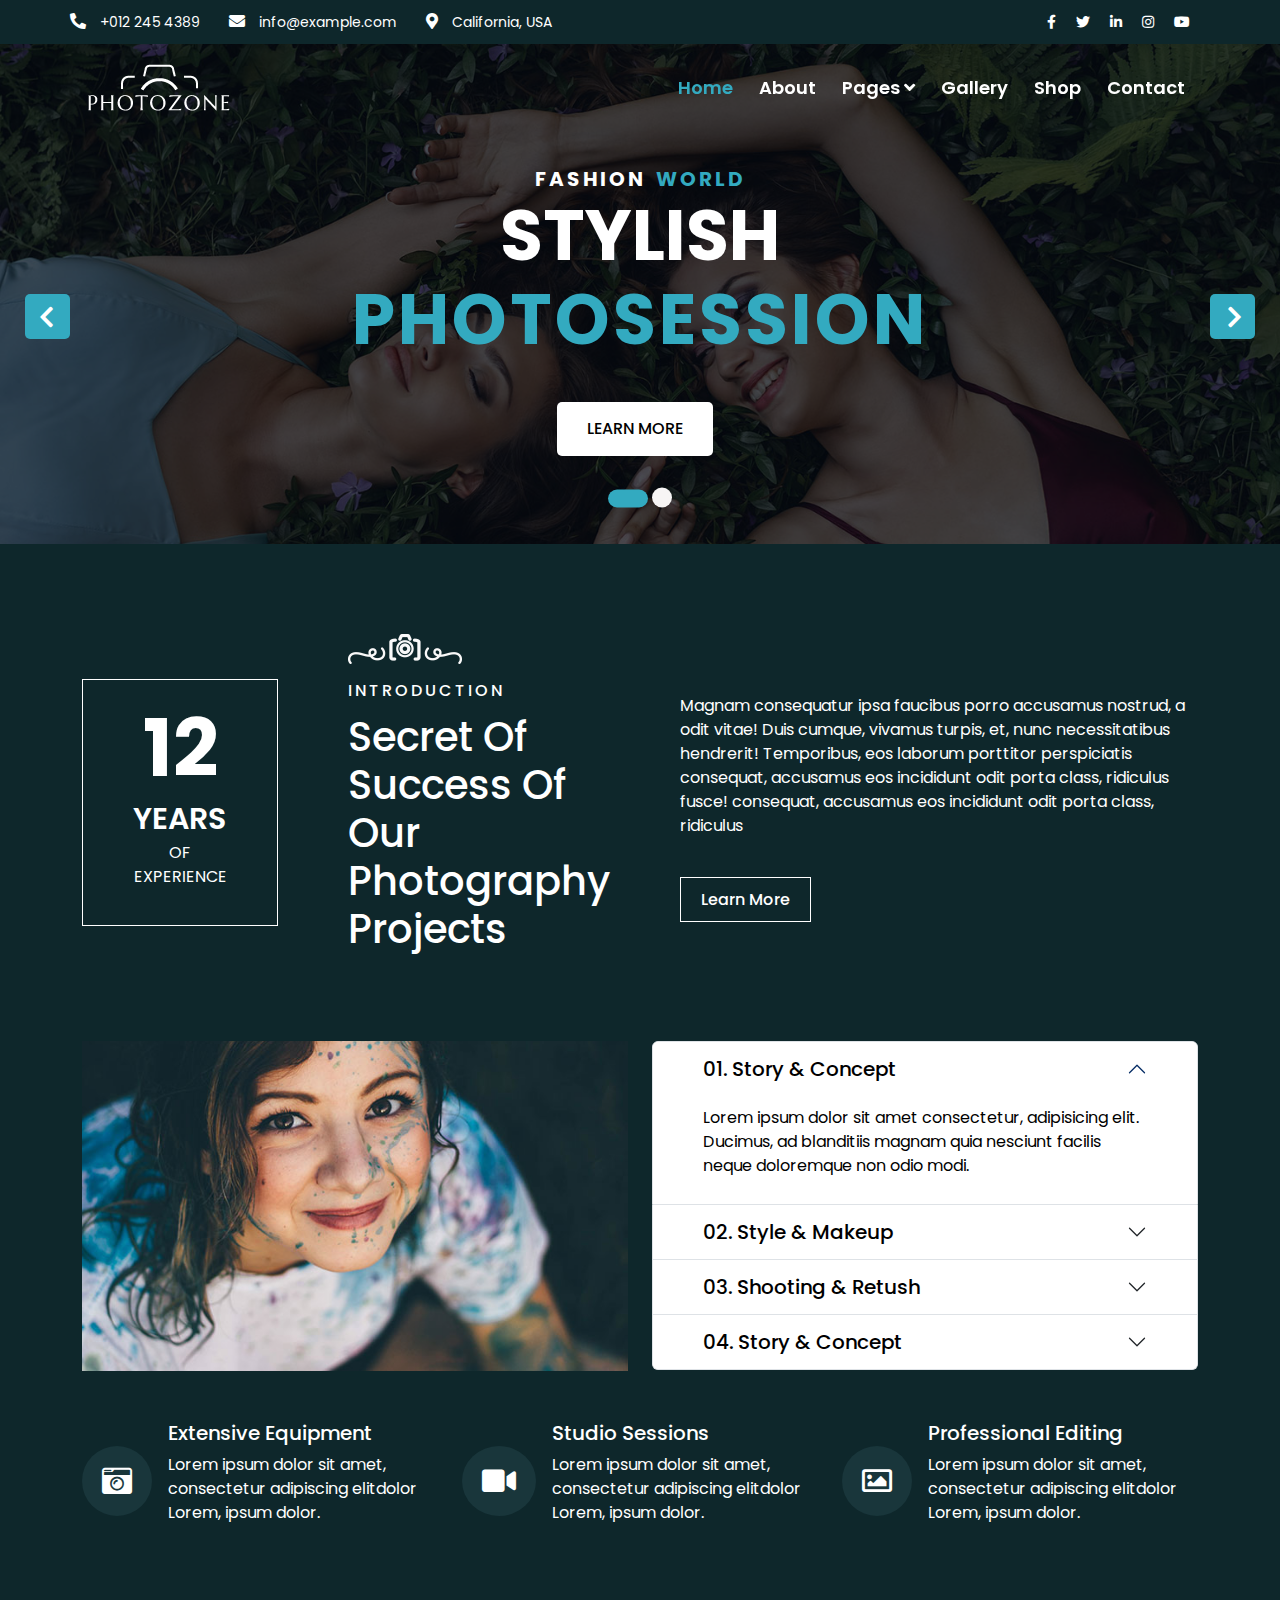
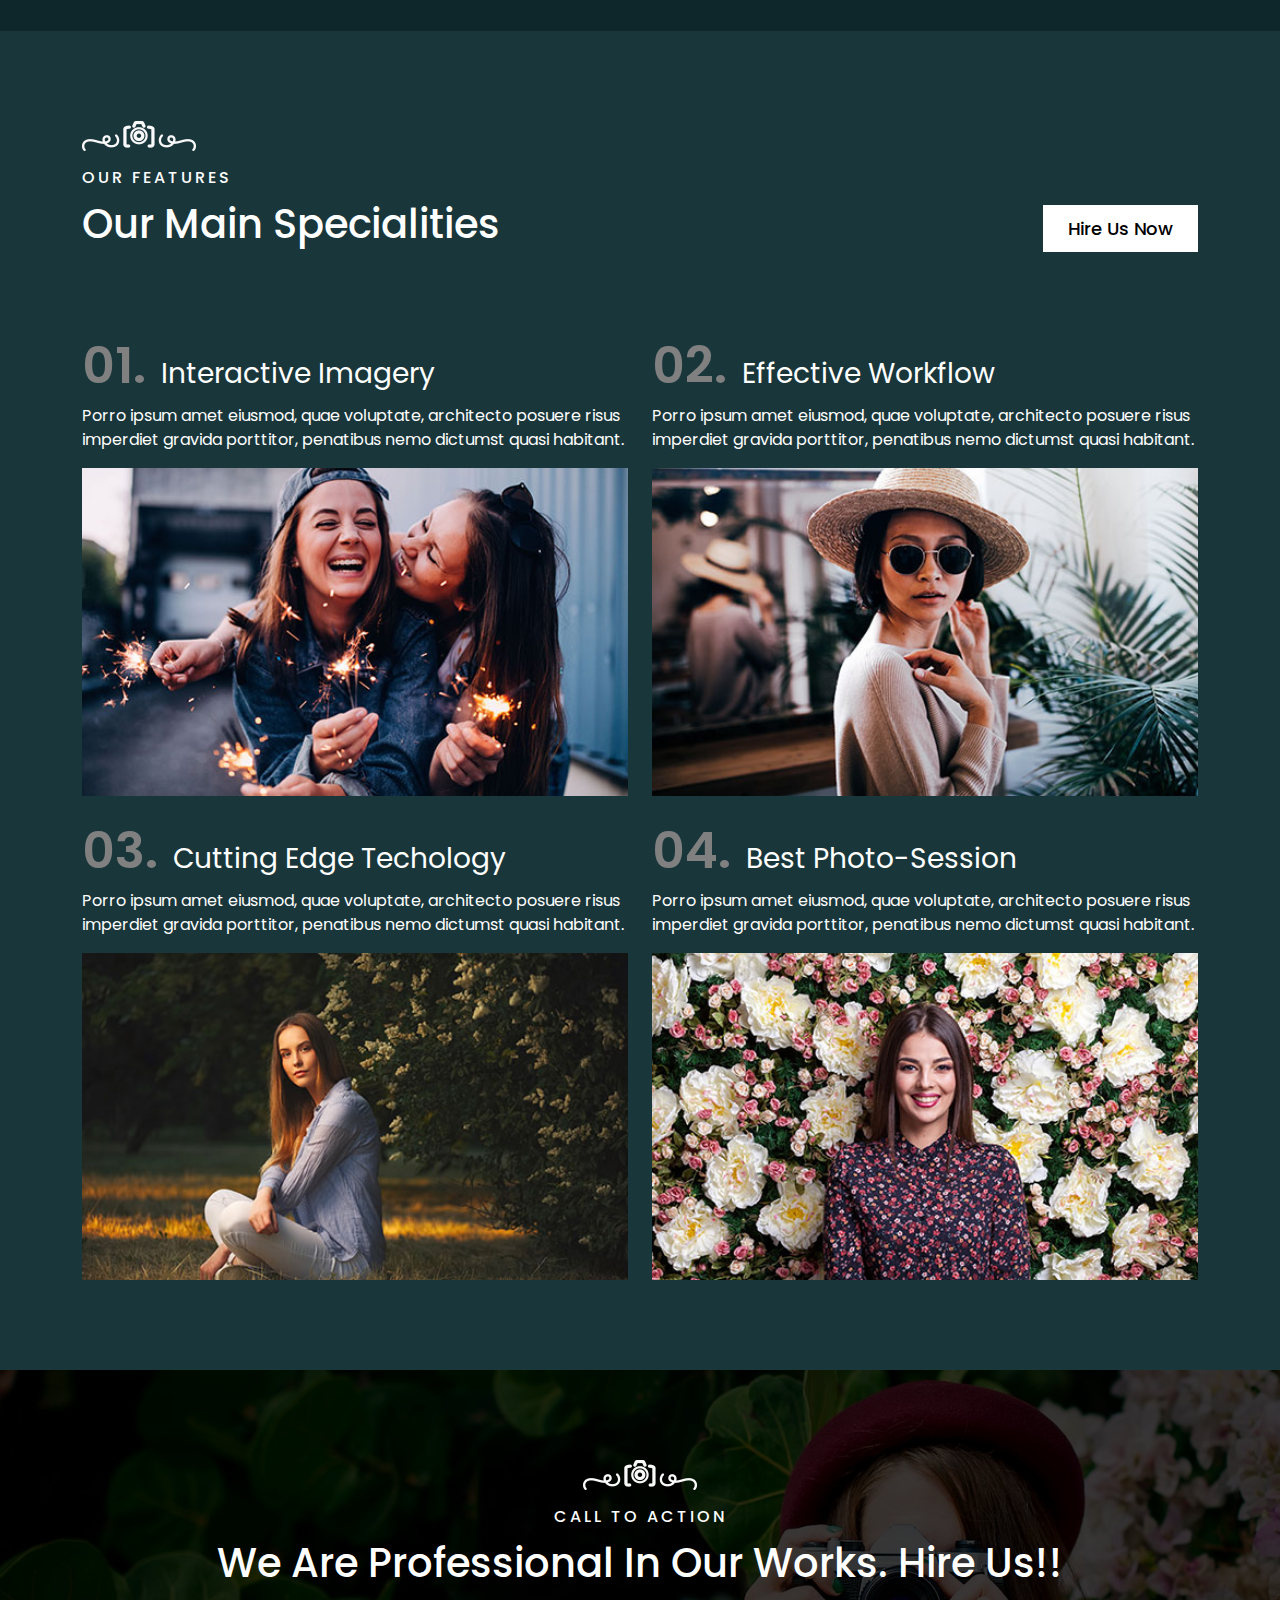
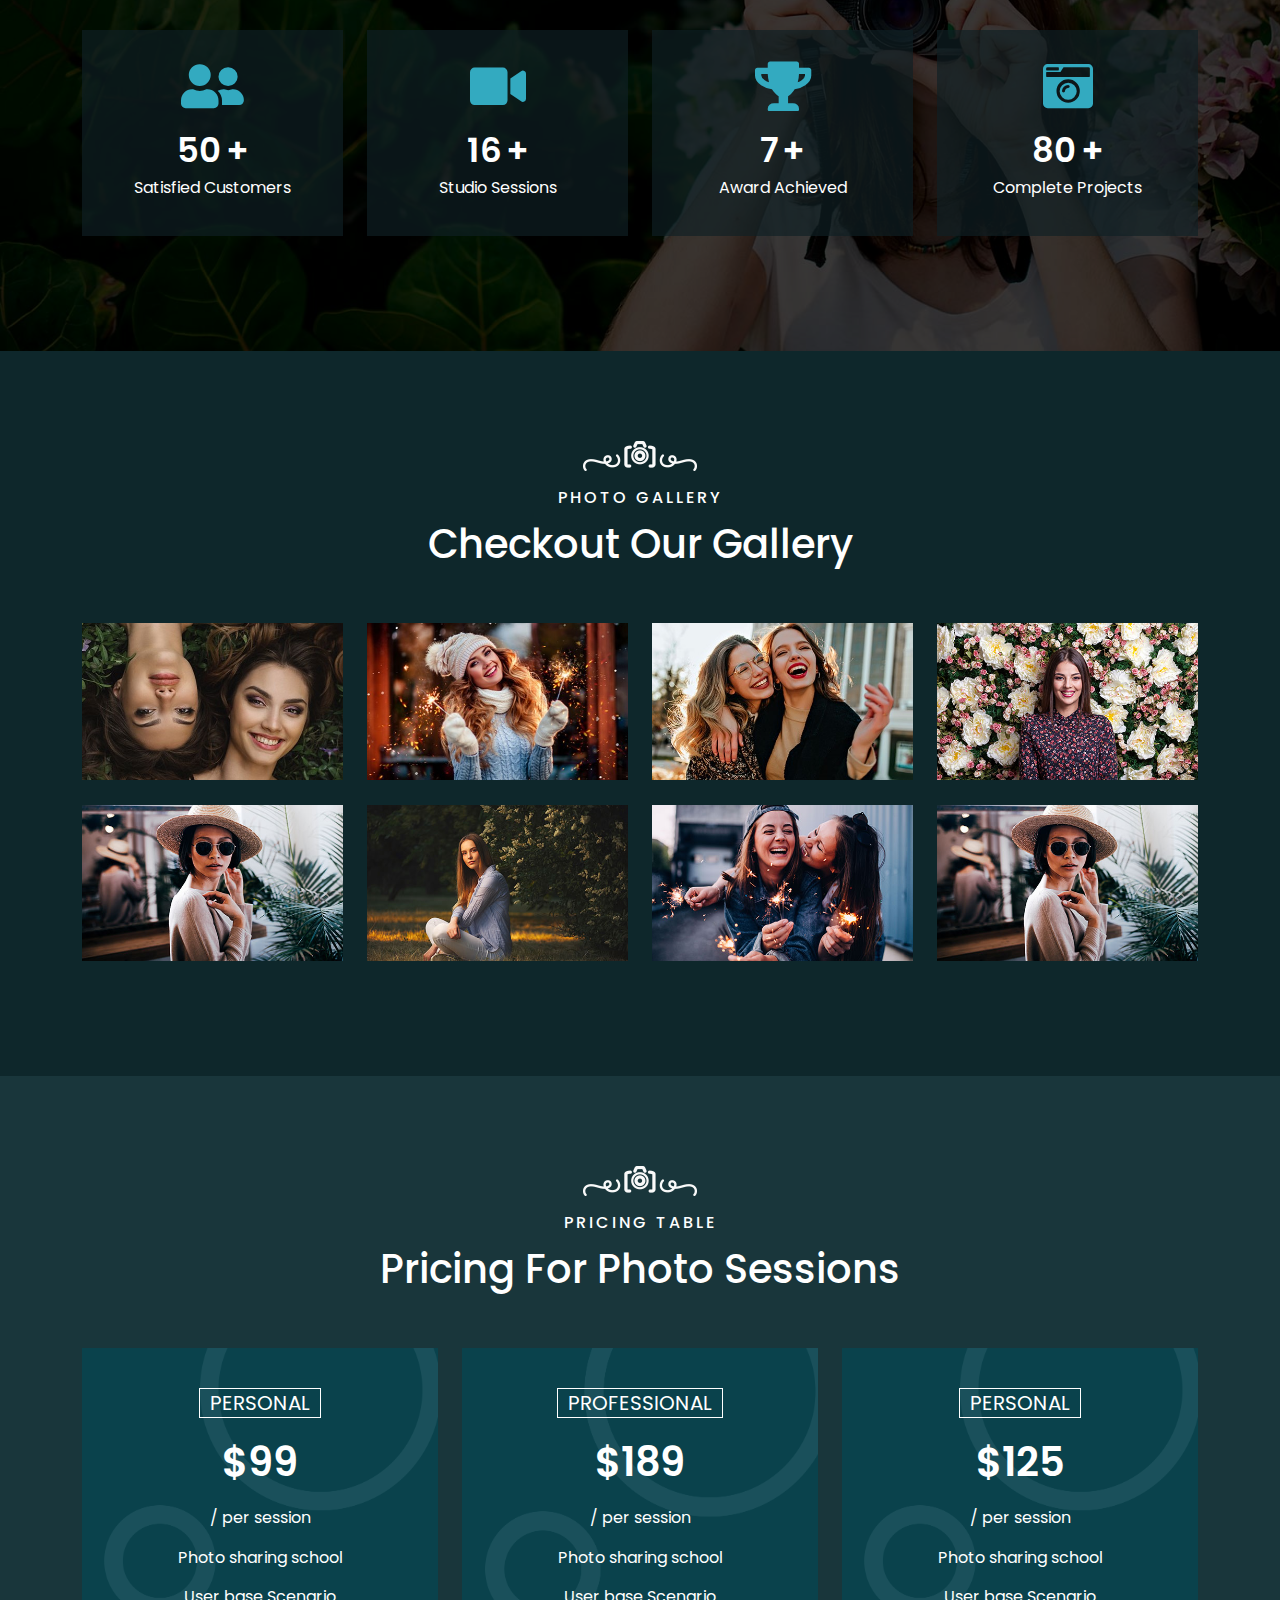
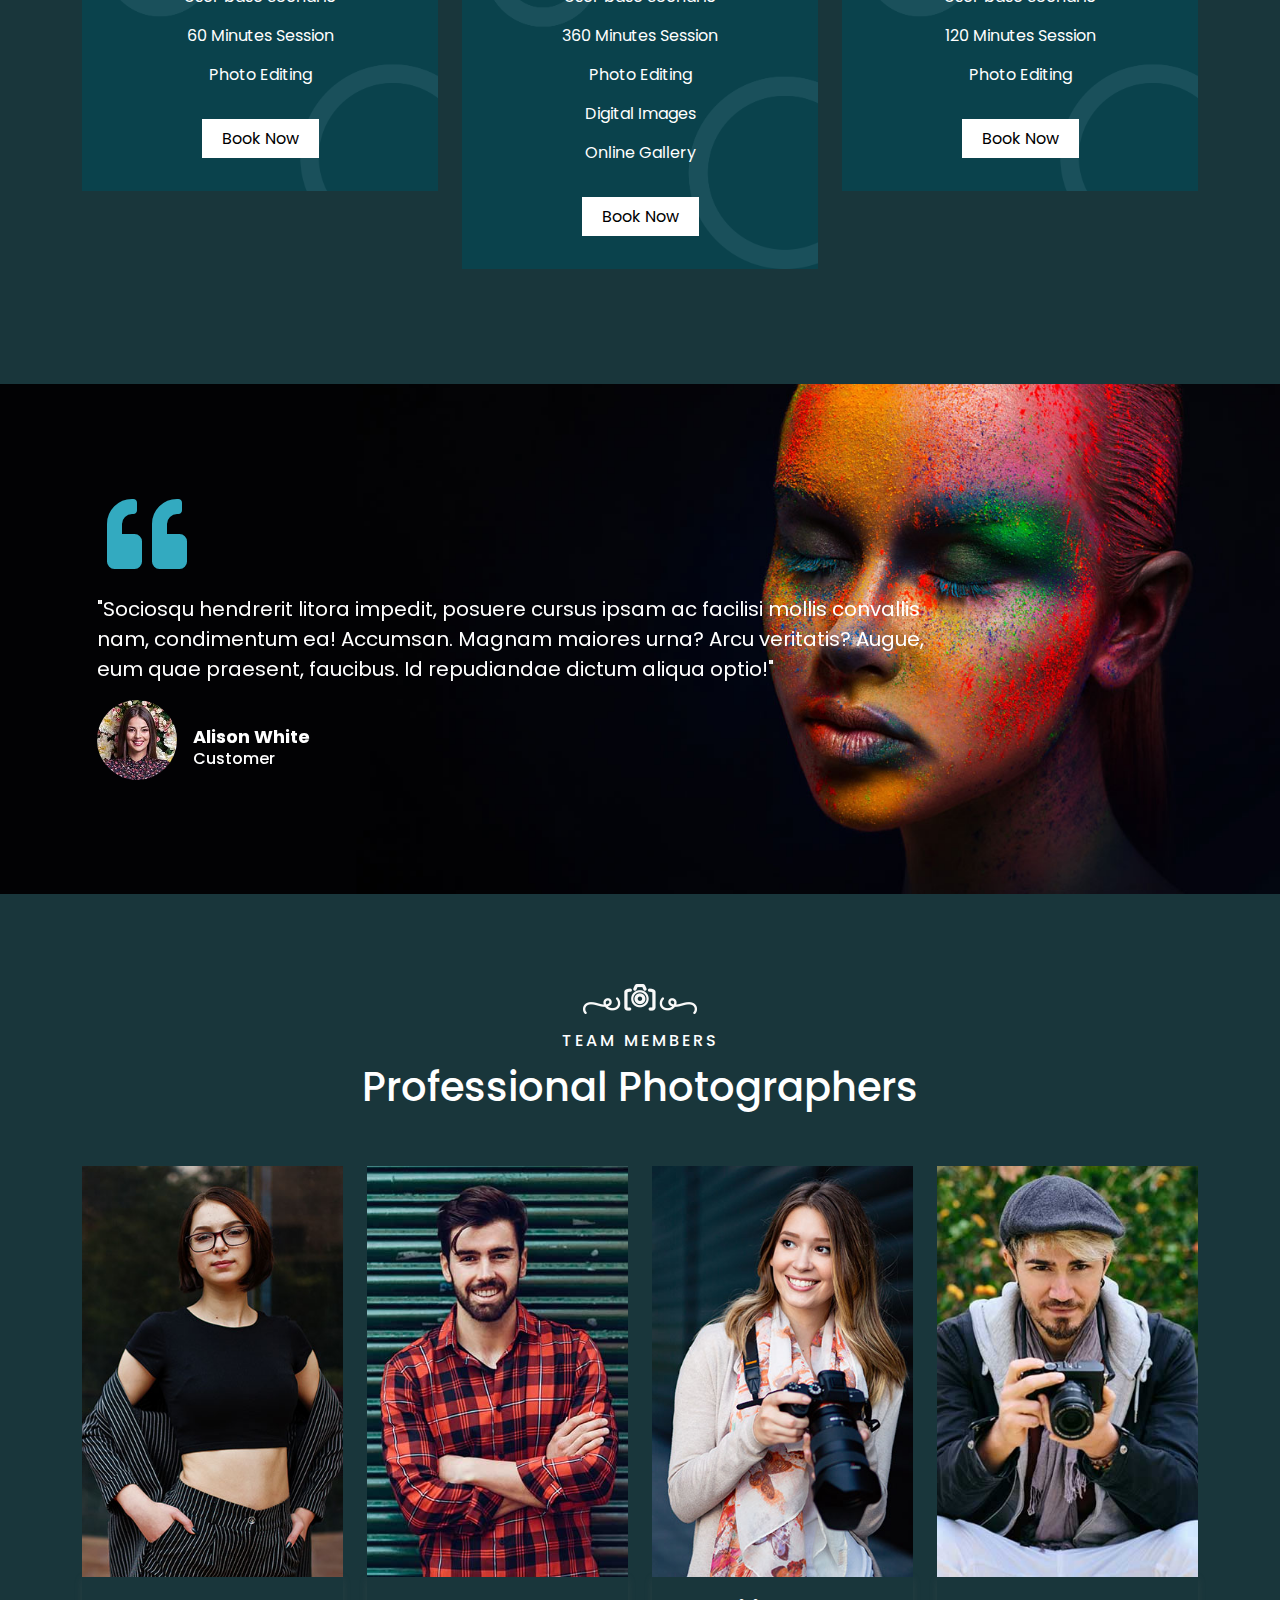
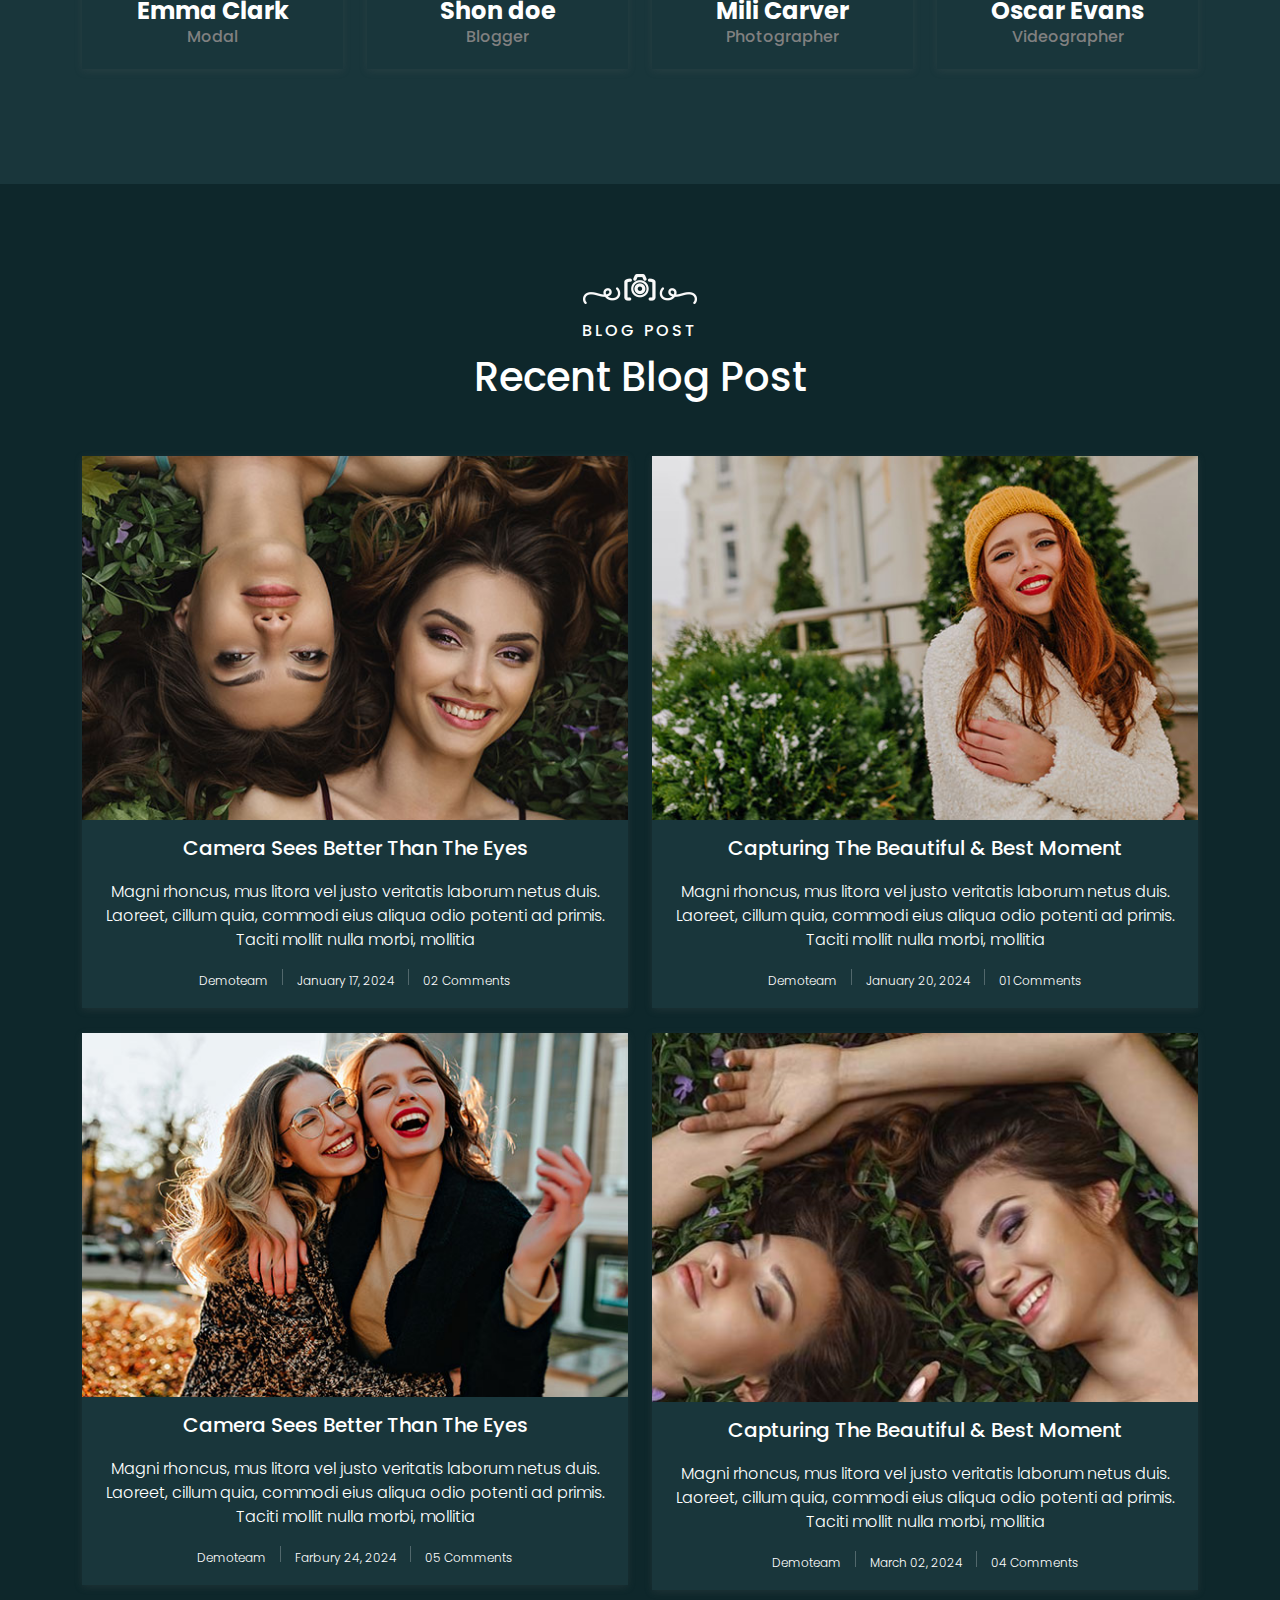
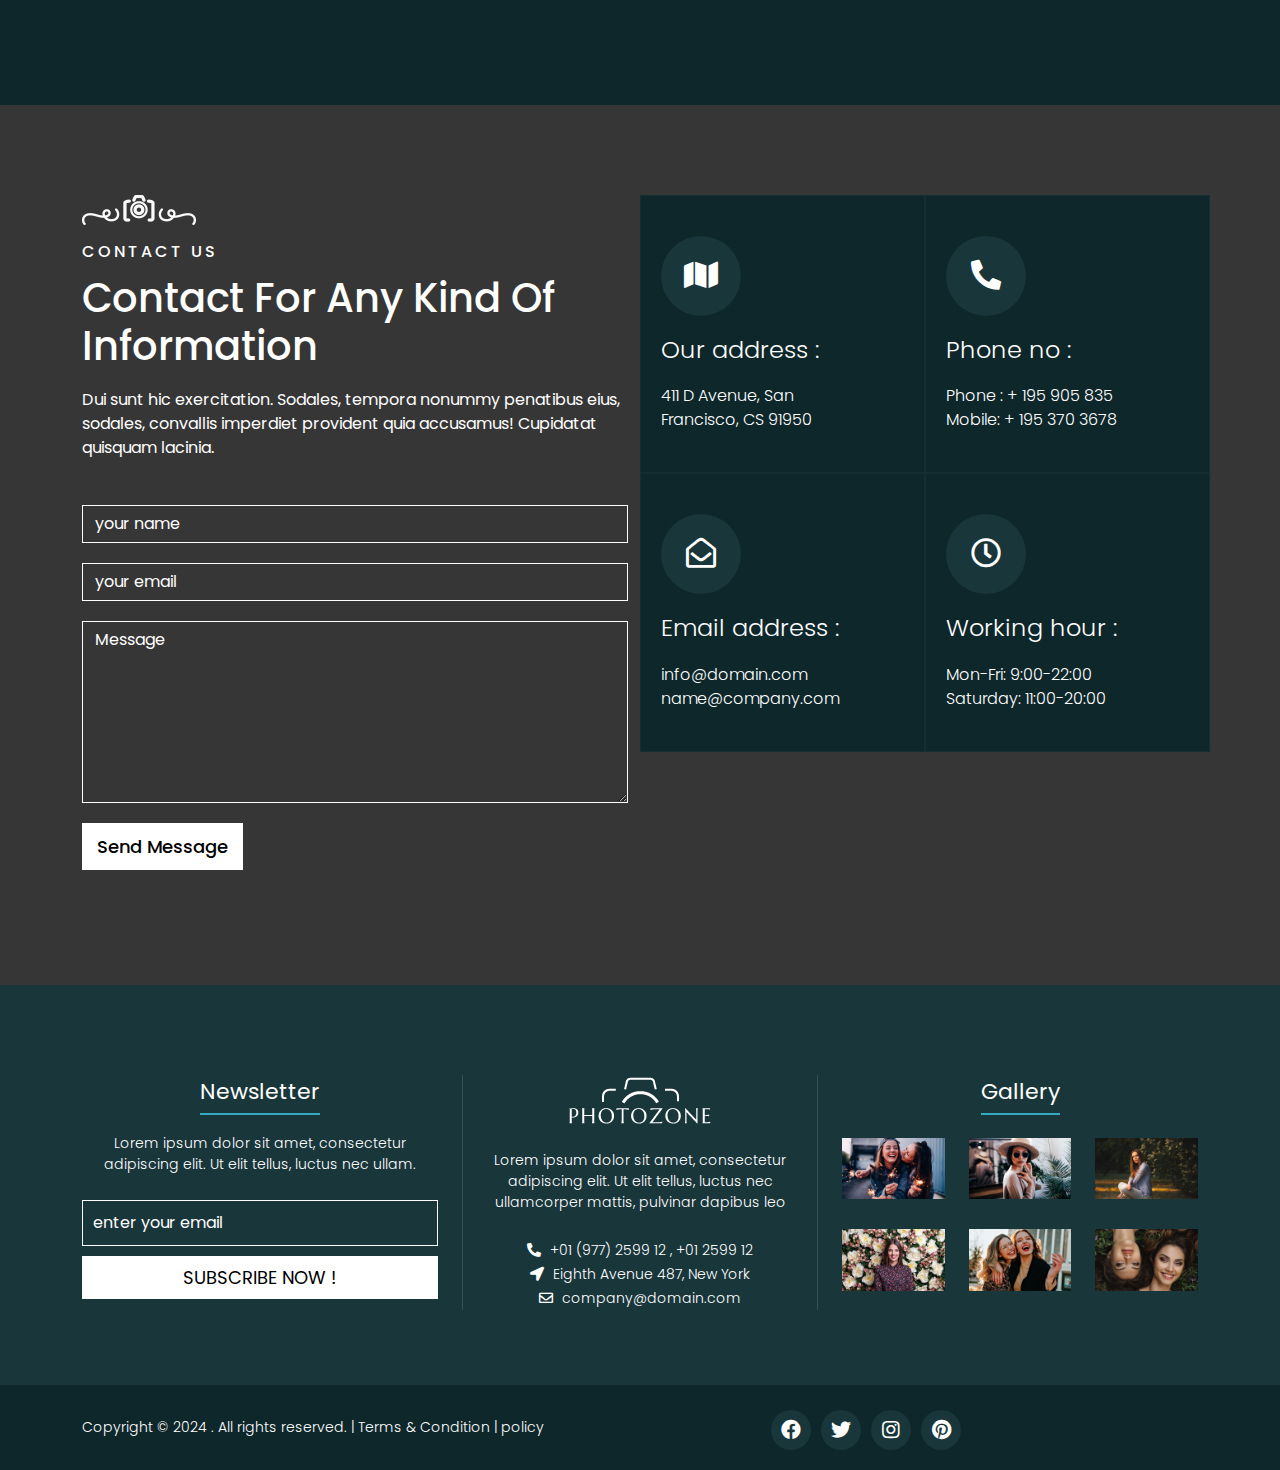
<file: index.html>
<!DOCTYPE html>
<html lang="en">

<head>
  <meta charset="UTF-8">
  <meta http-equiv="X-UA-Compatible" content="IE=edge">
  <meta name="viewport" content="width=device-width, initial-scale=1.0">

  <!-- SEO Meta Tags -->
  <meta name="description" content="A brief description of your webpage for SEO purposes.">
  <meta name="keywords" content="keyword1, keyword2, keyword3">
  <meta name="author" content="Your Name or Company Name">

  <!-- Title -->
  <title>Photozone Home</title>

  <!-- Favicon -->
  <link rel="apple-touch-icon" sizes="180x180" href="./assets/images/favcon.png">
  <link rel="icon" type="image/png" sizes="32x32" href="./assets/images/favcon.png">
  <link rel="icon" type="image/png" sizes="16x16" href="./assets/images/favcon.png">
  <link rel="manifest" href="/site.webmanifest">

  <!-- CSS Links -->
  <link rel="stylesheet" href="./assets/css/bootstrap.min.css">
  <link rel="stylesheet" href="./assets/css/owl.carousel.min.css">
  <link rel="stylesheet" href="./assets/css/style.css">
  <link rel="stylesheet" href="./assets/css/mediaquery.css">
  <link rel="stylesheet" href="./assets/css/all.css">
  <link href="https://fonts.googleapis.com/css2?family=Poppins:wght@300;400;500;600;700;800;900&display=swap"
    rel="stylesheet">
</head>

<body>
  <!-- ==================== -->
  <!-- ====== header ====== -->
  <!-- ==================== -->

  <!-- ====== top bar ====== -->

  <header class="header-section">
    <div class="top-bar">
      <div class="container">
        <div class="row">
          <div class="top-contact-main">
            <div class="contact">
              <a href="#"><i class="fas fa-phone-alt"></i> +012 245 4389 </a>
              <a href="#"><i class="fas fa-envelope" aria-hidden="true"></i>
                info@example.com
              </a>
              <a href="#"><i class="fas fa-map-marker-alt"></i>
                California, USA
              </a>
            </div>
            <div class="social-icon">
              <ul class="icons">
                <li>
                  <a href="#"><i class="fab fa-facebook-f"></i></a>
                </li>
                <li>
                  <a href="#"><i class="fab fa-twitter"></i></a>
                </li>
                <li>
                  <a href="#"><i class="fab fa-linkedin-in"></i></a>
                </li>
                <li>
                  <a href="#"><i class="fab fa-instagram"></i></a>
                </li>
                <li>
                  <a href="#"><i class="fab fa-youtube"></i></a>
                </li>
              </ul>
            </div>
          </div>
        </div>
      </div>
    </div>
  </header>

  <section class="hero-section">
    <div class="menu-bar is-sticky-on">
      <!-- Navbar -->
      <div class="container">
        <nav class="navbar navbar-expand-lg">
          <a class="navbar-brand" href="#">
            <img src="./assets/images/photozone-logoimg.png" alt="">
          </a>
          <button class="navbar-toggler d-lg-none ms-auto" type="button" data-bs-toggle="offcanvas"
            data-bs-target="#offcanvasExample" aria-controls="offcanvasExample">
            <i class="fas fa-bars"></i>
          </button>

          <div class="offcanvas offcanvas-start" tabindex="-1" id="offcanvasExample">
            <div class="offcanvas-header">
              <button type="button" class="btn-close btn-danger" data-bs-dismiss="offcanvas"
                aria-label="Close"></button>
            </div>
            <div class="offcanvas-body">
              <ul class="navbar-nav ms-auto p-0">
                <li class="nav-item">
                  <a class="nav-link active" aria-current="page" href="#">Home</a>
                </li>
                <li class="nav-item">
                  <a class="nav-link" aria-current="page" href="#">about</a>
                </li>
                <li class="nav-item dropdown">
                  <a href="#" class="nav-link">pages <i class="fa fa-angle-down"></i>
                  </a>
                  <div class="dropdown-menu">
                    <a href="#" class="dropdown-item"> Home</a>
                    <a href="#" class="dropdown-item"> About</a>
                    <a href="#" class="dropdown-item"> Classes</a>
                    <a href="#" class="dropdown-item"> Services</a>
                    <a href="#" class="dropdown-item"> Pages</a>
                    <a href="#" class="dropdown-item"> Contact</a>
                  </div>
                </li>

                <li class="nav-item">
                  <a class="nav-link" aria-current="page" href="#">Gallery</a>
                </li>

                <li class="nav-item">
                  <a class="nav-link" aria-current="page" href="#">Shop</a>
                </li>

                <li class="nav-item">
                  <a class="nav-link" aria-current="page" href="#">contact</a>
                </li>
              </ul>
            </div>
          </div>
        </nav>
      </div>
    </div>

    <!-- ==================== -->
    <!-- == hero-section == -->
    <!-- ==================== -->

    <div class="slider-1 owl-carousel">
      <div class="slide-item">
        <div class="slide" style="background-image: url(./assets/images/slider-1.jpg)">
          <div class="container">
            <div class="content">
              <span>FASHION <span class="color-text"> WORLD</span> </span>
              <h2>STYLISH <span class="color-text">PHOTOSESSION</span></h2>

              <div class="booking-btn">
                <a class="btn-1" href="#">LEARN MORE</a>
              </div>
            </div>
          </div>
        </div>
      </div>

      <div class="slide-item">
        <div class="slide" style="background-image: url(./assets/images/slider-2.jpg)">
          <div class="container">
            <div class="content">
              <span>FEATURE <span class="color-text">GALLERY</span> </span>
              <h2>PHOTGRAPY <span class="color-text">STUDIO </span></h2>

              <div class="booking-btn">
                <a class="btn-1" href="#">LEARN MORE</a>
              </div>
            </div>
          </div>
        </div>
      </div>
    </div>
  </section>

  <!-- ==================== -->
  <!-- == info-section == -->
  <!-- ==================== -->

  <section class="info-section">
    <div class="container">
      <div class="section-title">
        <div class="section-title-one">
          <h2>12</h2>
          <span>YEARS</span>
          <p>OF EXPERIENCE</p>
        </div>

        <div class="section-title-two">
          <div class="title-image">
            <img src="./assets/images/section-logo.png" alt="">
          </div>
          <span>INTRODUCTION</span>
          <h2>Secret Of Success Of Our Photography Projects</h2>
        </div>

        <div class="section-title-three">
          <p>
            Magnam consequatur ipsa faucibus porro accusamus nostrud, a odit
            vitae! Duis cumque, vivamus turpis, et, nunc necessitatibus
            hendrerit! Temporibus, eos laborum porttitor perspiciatis
            consequat, accusamus eos incididunt odit porta class, ridiculus
            fusce! consequat, accusamus eos incididunt odit porta class,
            ridiculus
          </p>
          <a href="#">Learn More</a>
        </div>
      </div>
      <div class="row">
        <div class="col-lg-6">
          <div class="info-item">
            <div class="info-image">
              <img src="./assets/images/info-image.jpg" alt="">
            </div>
          </div>
        </div>
        <div class="col-lg-6">
          <div class="info-item">
            <div class="accordion" id="accordionExample">
              <div class="accordion-item">
                <h2 class="accordion-header" id="headingOne">
                  <button class="accordion-button" type="button" data-bs-toggle="collapse" data-bs-target="#collapseOne"
                    aria-expanded="true" aria-controls="collapseOne">
                    01. Story & Concept
                  </button>
                </h2>
                <div id="collapseOne" class="accordion-collapse collapse show" aria-labelledby="headingOne"
                  data-bs-parent="#accordionExample">
                  <div class="accordion-body">
                    <p>
                      Lorem ipsum dolor sit amet consectetur, adipisicing
                      elit. Ducimus, ad blanditiis magnam quia nesciunt
                      facilis neque doloremque non odio modi.
                    </p>
                  </div>
                </div>
              </div>
              <div class="accordion-item">
                <h2 class="accordion-header" id="headingTwo">
                  <button class="accordion-button collapsed" type="button" data-bs-toggle="collapse"
                    data-bs-target="#collapseTwo" aria-expanded="false" aria-controls="collapseTwo">
                    02. Style & Makeup
                  </button>
                </h2>
                <div id="collapseTwo" class="accordion-collapse collapse" aria-labelledby="headingTwo"
                  data-bs-parent="#accordionExample">
                  <div class="accordion-body">
                    <p>
                      Lorem ipsum dolor sit amet consectetur, adipisicing
                      elit. Ducimus, ad blanditiis magnam quia nesciunt
                      facilis neque doloremque non odio modi.
                    </p>
                  </div>
                </div>
              </div>
              <div class="accordion-item">
                <h2 class="accordion-header" id="headingThree">
                  <button class="accordion-button collapsed" type="button" data-bs-toggle="collapse"
                    data-bs-target="#collapseThree" aria-expanded="false" aria-controls="collapseThree">
                    03. Shooting & Retush
                  </button>
                </h2>
                <div id="collapseThree" class="accordion-collapse collapse" aria-labelledby="headingThree"
                  data-bs-parent="#accordionExample">
                  <div class="accordion-body">
                    <p>
                      Lorem ipsum dolor sit amet consectetur, adipisicing
                      elit. Ducimus, ad blanditiis magnam quia nesciunt
                      facilis neque doloremque non odio modi.
                    </p>
                  </div>
                </div>
              </div>

              <div class="accordion-item">
                <h2 class="accordion-header" id="headingFour">
                  <button class="accordion-button collapsed" type="button" data-bs-toggle="collapse"
                    data-bs-target="#collapseFour" aria-expanded="false" aria-controls="headingFour">
                    04. Story & Concept
                  </button>
                </h2>

                <div id="collapseFour" class="accordion-collapse collapse" data-bs-parent="#accordionExample">
                  <div class="accordion-body">
                    <p>
                      Lorem ipsum dolor sit amet consectetur, adipisicing
                      elit. Ducimus, ad blanditiis magnam quia nesciunt
                      facilis neque doloremque non odio modi.
                    </p>
                  </div>
                </div>
              </div>
            </div>
          </div>
        </div>
        <div class="col-lg-4 col-md-6">
          <div class="info-item-two">
            <div class="d-flex align-items-center">
              <div class="flex-shrink-0">
                <i class="fas fa-camera-retro"></i>
              </div>
              <div class="flex-grow-1 ms-3">
                <h5 class="mt-0">Extensive Equipment</h5>
                <p>
                  Lorem ipsum dolor sit amet, consectetur adipiscing elitdolor
                  Lorem, ipsum dolor.
                </p>
              </div>
            </div>
          </div>
        </div>

        <div class="col-lg-4 col-md-6">
          <div class="info-item-two">
            <div class="d-flex align-items-center">
              <div class="flex-shrink-0">
                <i class="fas fa-video"></i>
              </div>
              <div class="flex-grow-1 ms-3">
                <h5 class="mt-0">Studio Sessions</h5>
                <p>
                  Lorem ipsum dolor sit amet, consectetur adipiscing elitdolor
                  Lorem, ipsum dolor.
                </p>
              </div>
            </div>
          </div>
        </div>

        <div class="col-lg-4 col-md-6">
          <div class="info-item-two">
            <div class="d-flex align-items-center">
              <div class="flex-shrink-0">
                <i class="far fa-image"></i>
              </div>
              <div class="flex-grow-1 ms-3">
                <h5 class="mt-0">Professional Editing</h5>
                <p>
                  Lorem ipsum dolor sit amet, consectetur adipiscing elitdolor
                  Lorem, ipsum dolor.
                </p>
              </div>
            </div>
          </div>
        </div>
      </div>
    </div>
  </section>

  <!-- ==================== -->
  <!-- == feature-section == -->
  <!-- ==================== -->

  <section class="feature-section">
    <div class="container">
      <div class="section-title">
        <div class="title-image">
          <img src="./assets/images/section-logo.png" alt="">
        </div>
        <span>OUR FEATURES</span>
      </div>
      <div class="section-heading">
        <h2>Our Main Specialities</h2>
        <a href="#">hire us now</a>
      </div>
      <div class="row">
        <div class="col-md-6">
          <div class="feature-item">
            <div class="feature-content">
              <h2><span>01.</span>Interactive Imagery</h2>
              <p>
                Porro ipsum amet eiusmod, quae voluptate, architecto posuere
                risus imperdiet gravida porttitor, penatibus nemo dictumst
                quasi habitant.
              </p>
            </div>
            <div class="feature-image">
              <img src="./assets/images/gallery(1).jpg" alt="">
            </div>
          </div>
        </div>

        <div class="col-md-6">
          <div class="feature-item">
            <div class="feature-content">
              <h2><span>02.</span>Effective Workflow</h2>
              <p>
                Porro ipsum amet eiusmod, quae voluptate, architecto posuere
                risus imperdiet gravida porttitor, penatibus nemo dictumst
                quasi habitant.
              </p>
            </div>
            <div class="feature-image">
              <img src="./assets/images/gallery(2).jpg" alt="">
            </div>
          </div>
        </div>

        <div class="col-md-6">
          <div class="feature-item">
            <div class="feature-content">
              <h2><span>03.</span>Cutting Edge Techology</h2>
              <p>
                Porro ipsum amet eiusmod, quae voluptate, architecto posuere
                risus imperdiet gravida porttitor, penatibus nemo dictumst
                quasi habitant.
              </p>
            </div>
            <div class="feature-image">
              <img src="./assets/images/gallery(3).jpg" alt="">
            </div>
          </div>
        </div>

        <div class="col-md-6">
          <div class="feature-item">
            <div class="feature-content">
              <h2><span>04.</span>Best Photo-Session</h2>
              <p>
                Porro ipsum amet eiusmod, quae voluptate, architecto posuere
                risus imperdiet gravida porttitor, penatibus nemo dictumst
                quasi habitant.
              </p>
            </div>
            <div class="feature-image">
              <img src="./assets/images/gallery(4).jpg" alt="">
            </div>
          </div>
        </div>
      </div>
    </div>
  </section>

  <!-- ==================== -->
  <!-- == cta-section == -->
  <!-- ==================== -->

  <section class="cta-section">
    <div class="container">
      <div class="row">
        <div class="section-title">
          <div class="title-image">
            <img src="./assets/images/section-logo.png" alt="">
          </div>
          <span>CALL TO ACTION</span>
          <h2>We Are Professional In Our Works. Hire Us!!</h2>
        </div>

        <div class="col-lg-3 col-md-6">
          <div class="cta-item">
            <div class="cta-icon">
              <i class="fas fa-user-friends"></i>
            </div>
            <div class="cta-content">
              <span class="counter-value">500</span>
              <span>+</span>
              <p>Satisfied Customers</p>
            </div>
          </div>
        </div>

        <div class="col-lg-3 col-md-6">
          <div class="cta-item">
            <div class="cta-icon">
              <i class="fas fa-video"></i>
            </div>
            <div class="cta-content">
              <span class="counter-value">160</span>
              <span>+</span>
              <p>Studio Sessions</p>
            </div>
          </div>
        </div>

        <div class="col-lg-3 col-md-6">
          <div class="cta-item">
            <div class="cta-icon"><i class="fas fa-trophy"></i></div>
            <div class="cta-content">
              <span class="counter-value">65</span>
              <span>+</span>
              <p>Award Achieved</p>
            </div>
          </div>
        </div>

        <div class="col-lg-3 col-md-6">
          <div class="cta-item">
            <div class="cta-icon"><i class="fas fa-camera-retro"></i></div>
            <div class="cta-content">
              <span class="counter-value">800</span>
              <span>+</span>
              <p>Complete Projects</p>
            </div>
          </div>
        </div>
      </div>
    </div>
  </section>

  <!-- ==================== -->
  <!-- == Gallery-section == -->
  <!-- ==================== -->

  <section class="gallery-section">
    <div class="container">
      <div class="section-title">
        <div class="title-image">
          <img src="./assets/images/section-logo.png" alt="">
        </div>
        <span>PHOTO GALLERY</span>
        <h2>Checkout Our Gallery</h2>
      </div>
      <div class="row">
        <div class="col-lg-3 col-md-6 mb-4 mb-lg-0">
          <div class="gallery-item">
            <img src="./assets/images/gallery(6).jpg" alt="">
          </div>
        </div>

        <div class="col-lg-3 col-md-6 mb-4 mb-lg-0">
          <div class="gallery-item">
            <img src="./assets/images/gallery(7).jpg" alt="">
          </div>
        </div>

        <div class="col-lg-3 col-md-6 mb-4 mb-lg-0">
          <div class="gallery-item">
            <img src="./assets/images/gallery(5).jpg" alt="">
          </div>
        </div>

        <div class="col-lg-3 col-md-6 mb-4 mb-lg-0">
          <div class="gallery-item">
            <img src="./assets/images/gallery(4).jpg" alt="">
          </div>
        </div>

        <div class="col-lg-3 col-md-6 mb-4 mb-lg-0">
          <div class="gallery-item">
            <img src="./assets/images/gallery(2).jpg" alt="">
          </div>
        </div>

        <div class="col-lg-3 col-md-6 mb-4 mb-lg-0">
          <div class="gallery-item">
            <img src="./assets/images/gallery(3).jpg" alt="">
          </div>
        </div>

        <div class="col-lg-3 col-md-6 mb-4 mb-lg-0">
          <div class="gallery-item">
            <img src="./assets/images/gallery(1).jpg" alt="">
          </div>
        </div>

        <div class="col-lg-3 col-md-6 mb-4 mb-lg-0">
          <div class="gallery-item">
            <img src="./assets/images/gallery(2).jpg" alt="">
          </div>
        </div>
      </div>
    </div>
  </section>

  <!-- ==================== -->
  <!-- == pricing-section == -->
  <!-- ==================== -->

  <section class="pricing-section">
    <div class="container">
      <div class="section-title">
        <div class="title-image">
          <img src="./assets/images/section-logo.png" alt="">
        </div>
        <span>PRICING TABLE</span>
        <h2>Pricing For Photo Sessions</h2>
      </div>
      <div class="row">
        <div class="col-lg-4 col-md-6">
          <div class="pricing-item">
            <div class="price-top">
              <span>PERSONAL</span>
              <h2>$99</h2>
              <p>/ per session</p>
            </div>
            <div class="price-bottom">
              <ul class="pricing-list">
                <li>Photo sharing school</li>
                <li>User base Scenario</li>
                <li>60 Minutes Session</li>
                <li>Photo Editing</li>
              </ul>
            </div>
            <a href="#">Book Now</a>
          </div>
        </div>

        <div class="col-lg-4 col-md-6">
          <div class="pricing-item">
            <div class="price-top">
              <span>PROFESSIONAL</span>
              <h2>$189</h2>
              <p>/ per session</p>
            </div>
            <div class="price-bottom">
              <ul class="pricing-list">
                <li>Photo sharing school</li>
                <li>User base Scenario</li>
                <li>360 Minutes Session</li>
                <li>Photo Editing</li>
                <li>Digital Images</li>
                <li>Online Gallery</li>
              </ul>
            </div>
            <a href="#">Book Now</a>
          </div>
        </div>

        <div class="col-lg-4 col-md-6">
          <div class="pricing-item">
            <div class="price-top">
              <span>PERSONAL</span>
              <h2>$125</h2>
              <p>/ per session</p>
            </div>
            <div class="price-bottom">
              <ul class="pricing-list">
                <li>Photo sharing school</li>
                <li>User base Scenario</li>
                <li>120 Minutes Session</li>
                <li>Photo Editing</li>
              </ul>
            </div>
            <a href="#">Book Now</a>
          </div>
        </div>
      </div>
    </div>
  </section>

  <!-- ==================== -->
  <!-- == testimonial-section == -->
  <!-- ==================== -->

  <section class="testimonial-section">
    <div class="container">
      <div class="slider-2 owl-carousel">
        <div class="slide-item">
          <div class="testimonial-item">
            <div class="testimonial-content">
              <i class="fas fa-quote-left"></i>
              <p>
                "Sociosqu hendrerit litora impedit, posuere cursus ipsam ac
                facilisi mollis convallis nam, condimentum ea! Accumsan.
                Magnam maiores urna? Arcu veritatis? Augue, eum quae praesent,
                faucibus. Id repudiandae dictum aliqua optio!"
              </p>
              <div class="d-flex align-items-center">
                <div class="flex-shrink-0">
                  <img src="/assets/images/testimonial-1.jpg" alt="">
                </div>
                <div class="flex-grow-1 ms-3 mt-3">
                  <h2 class="mt-0">Alison White</h2>
                  <span>Customer</span>
                </div>
              </div>
            </div>
          </div>
        </div>

        <div class="slide-item">
          <div class="testimonial-item">
            <div class="testimonial-content">
              <i class="fas fa-quote-left"></i>
              <p>
                "Sociosqu hendrerit litora impedit, posuere cursus ipsam ac
                facilisi mollis convallis nam, condimentum Arcu veritatis?
                Augue, eum quae praesent, faucibus. Id repudiandae id
                consequat suscipit dictum aliqua optio!"
              </p>
              <div class="d-flex align-items-center">
                <div class="flex-shrink-0">
                  <img src="/assets/images/testimonial-2.jpg" alt="">
                </div>
                <div class="flex-grow-1 ms-3 mt-3">
                  <h2 class="mt-0">Sally Whatson</h2>
                  <span>Blogger</span>
                </div>
              </div>
            </div>
          </div>
        </div>

        <div class="slide-item">
          <div class="testimonial-item">
            <div class="testimonial-content">
              <i class="fas fa-quote-left"></i>
              <p>
                "Sociosqu hendrerit litora impedit, posuere cursus ipsam ac
                facilisi mollis convallis nam, condimentum ea! Accumsan.
                Magnam maiores urna? Arcu veritatis? Augue, eum quae praesent,
                faucibus. Id repudiandae id consequat suscipit"
              </p>
              <div class="d-flex align-items-center">
                <div class="flex-shrink-0">
                  <img src="/assets/images/testimonial-3.jpg" alt="">
                </div>
                <div class="flex-grow-1 ms-3 mt-3">
                  <h2 class="mt-0">Garry Wilson</h2>
                  <span>Photographer</span>
                </div>
              </div>
            </div>
          </div>
        </div>
      </div>
    </div>
  </section>

  <!-- ====================== -->
  <!-- == team-section == -->
  <!-- ====================== -->

  <section class="team-section">
    <div class="container">
      <div class="section-title">
        <div class="title-image">
          <img src="./assets/images/section-logo.png" alt="">
        </div>
        <span>TEAM MEMBERS</span>
        <h2>Professional Photographers</h2>
      </div>
      <div class="row">
        <div class="col-lg-3 col-md-6">
          <div class="team-item">
            <div class="team-image">
              <img src="/assets/images/team-1.jpg" alt="">
            </div>
            <div class="team-content">
              <ul class="team-social">
                <li>
                  <a href="#"><i class="fab fa-facebook-f"></i></a>
                </li>
                <li>
                  <a href="#"><i class="fab fa-instagram"></i></a>
                </li>
                <li>
                  <a href="#"><i class="fab fa-twitter"></i></a>
                </li>
                <li>
                  <a href="#"><i class="fab fa-linkedin-in"></i></a>
                </li>
              </ul>
              <h2>Emma Clark</h2>
              <span>Modal</span>
            </div>
          </div>
        </div>
        <div class="col-lg-3 col-md-6">
          <div class="team-item">
            <div class="team-image">
              <img src="/assets/images/team-2.jpg" alt="">
            </div>
            <div class="team-content">
              <ul class="team-social">
                <li>
                  <a href="#"><i class="fab fa-facebook-f"></i></a>
                </li>
                <li>
                  <a href="#"><i class="fab fa-instagram"></i></a>
                </li>
                <li>
                  <a href="#"><i class="fab fa-twitter"></i></a>
                </li>
                <li>
                  <a href="#"><i class="fab fa-linkedin-in"></i></a>
                </li>
              </ul>
              <h2>Shon doe</h2>
              <span>Blogger</span>
            </div>
          </div>
        </div>
        <div class="col-lg-3 col-md-6">
          <div class="team-item">
            <div class="team-image">
              <img src="/assets/images/team-3.jpg" alt="">
            </div>
            <div class="team-content">
              <ul class="team-social">
                <li>
                  <a href="#"><i class="fab fa-facebook-f"></i></a>
                </li>
                <li>
                  <a href="#"><i class="fab fa-instagram"></i></a>
                </li>
                <li>
                  <a href="#"><i class="fab fa-twitter"></i></a>
                </li>
                <li>
                  <a href="#"><i class="fab fa-linkedin-in"></i></a>
                </li>
              </ul>
              <h2>Mili Carver</h2>
              <span>Photographer</span>
            </div>
          </div>
        </div>

        <div class="col-lg-3 col-md-6">
          <div class="team-item">
            <div class="team-image">
              <img src="/assets/images/team-4.jpg" alt="">
            </div>
            <div class="team-content">
              <ul class="team-social">
                <li>
                  <a href="#"><i class="fab fa-facebook-f"></i></a>
                </li>
                <li>
                  <a href="#"><i class="fab fa-instagram"></i></a>
                </li>
                <li>
                  <a href="#"><i class="fab fa-twitter"></i></a>
                </li>
                <li>
                  <a href="#"><i class="fab fa-linkedin-in"></i></a>
                </li>
              </ul>
              <h2>Oscar Evans</h2>
              <span>Videographer</span>
            </div>
          </div>
        </div>
      </div>
    </div>
  </section>

  <!-- ====================== -->
  <!-- ==== blog-section ==== -->
  <!-- ====================== -->

  <section class="blog-section">
    <div class="container">
      <div class="section-title">
        <div class="title-image">
          <img src="./assets/images/section-logo.png" alt="">
        </div>
        <span>BLOG POST</span>
        <h2>Recent Blog Post</h2>
      </div>
      <div class="row">
        <div class="col-lg-6 col-md-6">
          <div class="blog-item">
            <div class="card">
              <img src="./assets/images/blog-1.jpg" alt="">
              <div class="card-body">
                <h2>Camera Sees Better Than The Eyes</h2>
                <p>
                  Magni rhoncus, mus litora vel justo veritatis laborum netus
                  duis. Laoreet, cillum quia, commodi eius aliqua odio potenti
                  ad primis. Taciti mollit nulla morbi, mollitia
                </p>
                <div class="post-date">
                  <span>Demoteam</span>
                  <div class="vr"></div>
                  <span> January 17, 2024 </span>
                  <div class="vr"></div>
                  <span>02 Comments</span>
                </div>
              </div>
            </div>
          </div>
        </div>

        <div class="col-lg-6 col-md-6">
          <div class="blog-item">
            <div class="card">
              <img src="./assets/images/blog-2.jpg" alt="">
              <div class="card-body">
                <h2>Capturing The Beautiful & Best Moment</h2>
                <p>
                  Magni rhoncus, mus litora vel justo veritatis laborum netus
                  duis. Laoreet, cillum quia, commodi eius aliqua odio potenti
                  ad primis. Taciti mollit nulla morbi, mollitia
                </p>
                <div class="post-date">
                  <span>Demoteam</span>
                  <div class="vr"></div>
                  <span>January 20, 2024 </span>
                  <div class="vr"></div>
                  <span>01 Comments</span>
                </div>
              </div>
            </div>
          </div>
        </div>

        <div class="col-lg-6 col-md-6">
          <div class="blog-item">
            <div class="card">
              <img src="./assets/images/blog-3.jpg" alt="">
              <div class="card-body">
                <h2>Camera Sees Better Than The Eyes</h2>
                <p>
                  Magni rhoncus, mus litora vel justo veritatis laborum netus
                  duis. Laoreet, cillum quia, commodi eius aliqua odio potenti
                  ad primis. Taciti mollit nulla morbi, mollitia
                </p>
                <div class="post-date">
                  <span>Demoteam</span>
                  <div class="vr"></div>
                  <span> Farbury 24, 2024 </span>
                  <div class="vr"></div>
                  <span>05 Comments</span>
                </div>
              </div>
            </div>
          </div>
        </div>

        <div class="col-lg-6 col-md-6">
          <div class="blog-item">
            <div class="card">
              <img src="./assets/images/blog-4.jpg" alt="">
              <div class="card-body">
                <h2>Capturing The Beautiful & Best Moment</h2>
                <p>
                  Magni rhoncus, mus litora vel justo veritatis laborum netus
                  duis. Laoreet, cillum quia, commodi eius aliqua odio potenti
                  ad primis. Taciti mollit nulla morbi, mollitia
                </p>
                <div class="post-date">
                  <span>Demoteam</span>
                  <div class="vr"></div>
                  <span>March 02, 2024 </span>
                  <div class="vr"></div>
                  <span>04 Comments</span>
                </div>
              </div>
            </div>
          </div>
        </div>
      </div>
    </div>
  </section>

  <!-- ====================== -->
  <!-- ==== contact-section ==== -->
  <!-- ====================== -->

  <section class="contact-section">
    <div class="container">
      <div class="row">
        <div class="col-lg-6">
          <div class="section-title">
            <div class="title-image">
              <img src="./assets/images/section-logo.png" alt="">
            </div>
            <span>CONTACT US</span>
            <h2>Contact For Any Kind Of Information</h2>
            <p>
              Dui sunt hic exercitation. Sodales, tempora nonummy penatibus
              eius, sodales, convallis imperdiet provident quia accusamus!
              Cupidatat quisquam lacinia.
            </p>
          </div>
          <div class="contact-form">
            <form method="post">
              <div class="form-group">
                <input class="form-control" type="text" name="name" placeholder="your name">
              </div>

              <div class="form-group">
                <input class="form-control" type="email" name="name" placeholder="your email">
              </div>

              <div class="form-group">
                <textarea class="form-control" name="message" rows="7" placeholder="Message"></textarea>
              </div>
              <button>Send Message</button>
            </form>
          </div>
        </div>

        <div class="col-lg-6 col-md-12">
          <div class="row">
            <div class="col-md-6 m-0 p-0">
              <div class="contact-item">
                <div class="icons">
                  <i class="fas fa-map"></i>
                </div>
                <div class="content">
                  <h2>Our address :</h2>
                  <p>411 D Avenue, San</p>
                  <p>Francisco, CS 91950</p>
                </div>
              </div>
            </div>

            <div class="col-md-6 m-0 p-0">
              <div class="contact-item">
                <div class="icons">
                  <i class="fas fa-phone-alt"></i>
                </div>
                <div class="content">
                  <h2>Phone no :</h2>
                  <p><a href="#">Phone : + 195 905 835</a></p>
                  <p><a href="#">Mobile: + 195 370 3678</a></p>
                </div>
              </div>
            </div>

            <div class="col-md-6 m-0 p-0">
              <div class="contact-item">
                <div class="icons">
                  <i class="far fa-envelope-open"></i>
                </div>
                <div class="content">
                  <h2>Email address :</h2>
                  <a href="#">info@domain.com</a>
                  <a href="#">name@company.com</a>
                </div>
              </div>
            </div>

            <div class="col-md-6 m-0 p-0">
              <div class="contact-item">
                <div class="icons">
                  <i class="far fa-clock"></i>
                </div>
                <div class="content">
                  <h2>Working hour :</h2>
                  <p>Mon-Fri: 9:00-22:00</p>
                  <p>Saturday: 11:00-20:00</p>
                </div>
              </div>
            </div>
          </div>
        </div>
      </div>
    </div>
  </section>

  <!-- ====================== -->
  <!-- ======= footer ======== -->
  <!-- ======================= -->

  <footer class="footer">
    <div class="container">
      <div class="row">
        <div class="col-lg-4 col-md-6">
          <div class="footer-item">
            <span>Newsletter</span>
            <p>
              Lorem ipsum dolor sit amet, consectetur adipiscing elit. Ut elit
              tellus, luctus nec ullam.
            </p>
            <div class="form-group">
              <form method="post">
                <input class="form-control" type="email" name="name" placeholder="enter your email">
                <button>SUBSCRIBE NOW !</button>
              </form>
            </div>
          </div>
        </div>

        <div class="col-lg-4 col-md-6">
          <div class="footer-item border-div">
            <div class="title-image">
              <img src="./assets/images/photozone-logoimg.png" alt="">
            </div>
            <p>
              Lorem ipsum dolor sit amet, consectetur adipiscing elit. Ut elit
              tellus, luctus nec ullamcorper mattis, pulvinar dapibus leo
            </p>
            <ul class="contact-links">
              <li>
                <a href="#"><i class="fas fa-phone-alt"></i> +01 (977) 2599 12 , +01
                  2599 12</a>
              </li>
              <li>
                <a href="#"><i class="fas fa-location-arrow"></i> Eighth Avenue 487,
                  New York</a>
              </li>
              <li>
                <a href="#">
                  <i class="far fa-envelope"></i> company@domain.com</a>
              </li>
            </ul>
          </div>
        </div>

        <div class="col-lg-4 col-md-6">
          <div class="img-title">
            <span>Gallery</span>
          </div>
          <div class="row">
            <div class="col-md-4">
              <div class="gallery-image">
                <img src="./assets/images/gallery(1).jpg" alt="">
              </div>
            </div>

            <div class="col-md-4">
              <div class="gallery-image">
                <img src="./assets/images/gallery(2).jpg" alt="">
              </div>
            </div>

            <div class="col-md-4">
              <div class="gallery-image">
                <img src="./assets/images/gallery(3).jpg" alt="">
              </div>
            </div>

            <div class="col-md-4">
              <div class="gallery-image">
                <img src="./assets/images/gallery(4).jpg" alt="">
              </div>
            </div>

            <div class="col-md-4">
              <div class="gallery-image">
                <img src="./assets/images/gallery(5).jpg" alt="">
              </div>
            </div>

            <div class="col-md-4">
              <div class="gallery-image">
                <img src="./assets/images/gallery(6).jpg" alt="">
              </div>
            </div>
          </div>
        </div>
      </div>
    </div>

    <!-- ====================== -->
    <!-- ======= copy-right ======== -->
    <!-- ======================= -->

    <div class="copy-right">
      <div class="container">
        <div class="copy-right-main">
          <div class="copy-right-containt">
            <p>
              Copyright © 2024 . All rights reserved. |
              <a href="#">Terms & Condition</a> | <a href="#"></a> policy
            </p>
          </div>

          <div class="footer-social-icons">
            <ul class="footer-social">
              <li>
                <a href="#"><i class="fab fa-facebook"></i></a>
              </li>
              <li>
                <a href="#"><i class="fab fa-twitter"></i></a>
              </li>
              <li>
                <a href="#"><i class="fab fa-instagram"></i></a>
              </li>
              <li>
                <a href="#"><i class="fab fa-pinterest"></i></a>
              </li>
            </ul>
          </div>

          <div class="top-button">
            <a href="#" class="top">
              <i class="fa fa-arrow-up" aria-hidden="true"></i>
            </a>
          </div>
        </div>
      </div>
    </div>
  </footer>

  <script src="https://cdnjs.cloudflare.com/ajax/libs/jquery/3.7.1/jquery.min.js"></script>
  <script src="./assets/js/owl.carousel.min.js"></script>
  <script src="./assets/js/bootstrap.bundle.js"></script>
  <script src="./assets/js/script.js"></script>
</body>

</html>
</file>
<file: assets/css/style.css>
:root {
  --primary-color: #0e272b;
  --dark: #000000;
  --white: #fff;
  --bg-color: #19363b;
  --global-color: #33aac0;
}

* {
  font-family: "poppins";
}

a {
  color: var(--primary-color);
}

::selection {
  background-color: var(--primary-color);
  color: var(--white);
}

a:hover {
  text-decoration: none;
}

/* ====== header-section ====== */

/*============================*/
/*========== top-bar =========*/
/*============================*/

.header-section .top-bar {
  background-color: var(--primary-color);
}

.header-section .top-bar .top-contact-main {
  display: flex;
  justify-content: space-between;
  align-items: center;
  padding: 10px 0px;
  color: gray;
}

.header-section .top-bar .contact a {
  margin-right: 25px;
  font-size: 14px;
  text-decoration: none;
  color: var(--white);
  font-weight: 400;
}

.header-section .top-bar .contact i {
  margin-right: 10px;
  font-size: 16px;
  text-decoration: none;
  color: var(--white);
}

.header-section .top-bar .icons {
  display: flex;
  padding: 0;
  list-style: none;
  margin: 0;
}

.header-section .top-bar .icons li a {
  margin-right: 20px;
  text-decoration: none;
  color: var(--white);
  font-size: 14px;
}

.header-section .top-bar .icons li a:hover {
  color: var(--global-color);
}

/* ====== header-section ====== */

/*============================*/
/*========== menu bar =========*/
/*============================*/

.hero-section .menu-bar {
  padding: 5px 0px;
  position: absolute;
  z-index: 2;
  width: 100%;
}

.hero-section .is-sticky-menu {
  position: fixed;
  top: 0px;
  width: 100%;
  z-index: 9999;
  box-shadow: rgba(0, 0, 0, 0.24) 0px 3px 3px;
  animation: slideInDown;
  animation-duration: 0.5s;
  padding: 10px 0px;
  background-color: var(--bg-color);
}

.hero-section .navbar-brand h1 {
  text-transform: uppercase;
  color: var(--primary-color);
  font-weight: 700;
}

.hero-section .menu-bar .nav-link {
  margin: 0px 5px;
  text-transform: capitalize;
  color: var(--white);
  font-weight: 600;
  font-size: 18px;
  position: relative;
}

.hero-section .nav-link::after {
  position: absolute;
  content: "";
  height: 1px;
  width: 0;
  background-color: var(--white);
  transition: 1.5s;
  bottom: 0;
  left: 50%;
  right: 0;
}

.hero-section .navbar-nav .nav-link.active {
  color: var(--global-color);
}

.hero-section .navbar-toggler {
  background-color: var(--primary-color);
  color: var(--white);
  padding: 5px 10px;
  margin: 0px;
  line-height: 28px;
}

.hero-section .offcanvas-header {
  background-color: var(--primary-color);
}

.hero-section .navbar-toggler:focus {
  box-shadow: none;
}

.hero-section .dropdown-menu {
  background-color: var(--white);
  color: var(--dark);
  font-size: 16px;
  font-weight: 600;
  border-radius: 0;
  padding: 0;
  background-color: var(--bg-color);
  display: none;
}

.hero-section .dropdown:hover .dropdown-menu {
  display: block;
}

.hero-section .sibar-toggle {
  background-color: var(--white);
  color: var(--primary-color);
  border: none;
  width: 45px;
  height: 45px;
  border-radius: 50%;
  box-shadow: rgba(0, 0, 0, 0.24) 0px 3px 8px;
  margin-right: 10px;
}

.hero-section .dropdown-menu .dropdown-item {
  font-size: 16px;
  font-weight: 600;
  text-decoration: none;
  color: var(--white);
}

.hero-section .dropdown-menu .dropdown-item:hover {
  background-color: #33aac0;
  color: var(--white);
}

.hero-section .nav-link:hover:after {
  width: 100%;
  transition: 0.4s;
  left: 0;
}

.hero-section .nav-link:hover {
  color: #33aac0;
}

.hero-section .btn a {
  color: var(--white);
  text-decoration: none;
  background-color: var(--primary-color);
  padding: 12px 10px;
  font-size: 16px;
  font-weight: 500;
  border-radius: 5px;
  transition: ease-in-out 0.5s;
}

.hero-section .btn a:hover {
  background-color: var(--white);
  color: var(--dark);
  transition: ease-in-out 0.5s;
}

/*============================*/
/*========== hero-section =========*/
/*============================*/

.hero-section .slide {
  padding: 90px 0px;
  text-align: center;
  height: 500px;
  background-size: cover;
  background-position: center;
  position: relative;
  z-index: 1;
}

.hero-section .slide::before {
  content: "";
  position: absolute;
  inset: 0;
  background-color: #02070fb7;
  z-index: -1;
}

.hero-section .slide .background-image {
  width: 100%;
  background-position: left;
}

.hero-section .slide .content span {
  font-size: 20px;
  font-weight: 700;
  color: var(--white);
  word-spacing: 3px;
  letter-spacing: 3px;
}

.hero-section .slide .content .color-text {
  font-size: 20px;
  font-weight: 700;
  color: var(--global-color);
  word-spacing: 3px;
  letter-spacing: 3px;
}

.hero-section .slide .content {
  margin: 0px 235px;
  padding-top: 30px;
}

.hero-section .slide .content .booking-btn {
  margin-top: 40px;
  display: flex;
  justify-content: center;
}

.hero-section .slide .content .btn-1 {
  background-color: var(--white);
  color: var(--dark);
  text-decoration: none;
  padding: 15px 30px;
  margin-right: 10px;
  border-radius: 5px;
  font-size: 16px;
  font-weight: 500;
  transition: ease-in-out 0.5s;
}

.hero-section .slide .content .btn-1:hover {
  background-color: var(--global-color);
  color: var(--dark);
  transition: ease-in-out 0.5s;
}

.slide {
  position: relative;
}

.hero-section .owl-carousel .owl-nav button.owl-next {
  height: 45px;
  width: 45px;
  border: 1px;
  background-color: var(--global-color);
  border-radius: 5px;
  font-size: 24px;
  color: var(--white);
  position: absolute;
  right: 25px;
  top: 50%;
  bottom: 0;
  display: flex;
  align-items: center;
  justify-content: center;
}

.hero-section .owl-carousel .owl-nav button.owl-next i {
  padding-left: 3px;
}

.hero-section .owl-carousel .owl-nav button.owl-prev i {
  padding-right: 3px;
}

.hero-section .owl-carousel .owl-nav button.owl-prev {
  height: 45px;
  width: 45px;
  border: 1px;
  background-color: var(--global-color);
  border-radius: 5px;
  font-size: 24px;
  color: var(--white);
  position: absolute;
  left: 25px;
  top: 50%;
  bottom: 0;
  display: flex;
  align-items: center;
  justify-content: center;
}

.hero-section .owl-dots {
  position: absolute;
  margin: auto;
  left: 50%;
  bottom: 15px;
  transform: translate(-50%, -50%);
}

.hero-section .owl-carousel button.owl-dot {
  color: inherit;
  height: 20px;
  width: 20px;
  border: 1px;
  background-color: #f7f5f5;
  border-radius: 50%;
  margin: 2px;
  font-size: 50px;
  line-height: 0;
  color: var(--white);
}

.hero-section .owl-carousel button.owl-dot.active {
  background-color: var(--global-color);
  height: 18px;
  width: 40px;
  border-radius: 10px;
  transition: 0.5s;
}

.hero-section .slide .content h2 {
  font-size: 70px;
  font-weight: 700;
  color: var(--white);
}

.hero-section .slide .content h2 .color-text {
  font-size: 70px;
  font-weight: 700;
  color: var(--global-color);
}

/*============================*/
/*========== info-section =========*/
/*============================*/

.info-section {
  padding: 90px 0px;
  background-color: var(--primary-color);
  color: var(--white);
}

.info-section .section-title {
  display: flex;
  justify-content: space-between;
  align-items: center;
  margin-bottom: 45px;
}

.info-section .section-title .title-image {
  margin-bottom: 15px;
}

.info-section .section-title-one {
  text-align: center;
  border: 1px solid var(--white);
  padding: 20px 50px;
}

.info-section .section-title-one h2 {
  font-size: 80px;
  font-weight: 700;
  margin: 0;
}

.info-section .section-title-one span {
  font-size: 30px;
  font-weight: 600;
}

.info-section .section-title-two {
  margin: 0px 70px;
}

.info-section .section-title-two span {
  text-transform: capitalize;
  font-weight: 500;
  letter-spacing: 3px;
  font-size: 16px;
}

.info-section .section-title-two h2 {
  padding: 10px 0px;
  font-size: 40px;
}

.info-section .section-title-three p {
  margin-bottom: 50px;
}

.info-section .section-title-three a {
  text-decoration: none;
  color: var(--white);
  font-size: 16px;
  font-weight: 500;
  padding: 10px 20px;
  border: 1px solid var(--white);
  transition: ease-in-out 0.3s;
}

.info-section .section-title-three a:hover {
  background-color: var(--global-color);
  transition: ease-in-out 0.3s;
}

.info-section .info-item {
  margin: 25px 0px;
  overflow: hidden;
}

.info-section .info-item img {
  width: 100%;
  height: 330px;
  object-fit: cover;
}

.info-section .info-item .info-image {
  position: relative;
}

.info-section .info-item .info-image::after {
  position: absolute;
  content: "";
  height: 1px;
  width: 0;
  height: 0;
  background-color: #33abc016;
  transition: 0.5s;
  bottom: 0;
  left: 50%;
  right: 0;
  border-radius: 50%;
}

.info-section .info-item .info-image:hover:after {
  left: 0;
  width: 100%;
  height: 100%;
  transition: ease-in-out 0.5s;
  border-radius: 0%;
}

.info-section .accordion .accordion-button {
  border: none;
  box-shadow: none;
  padding: 15px 50px;
  border: none;
  font-size: 20px;
  color: var(--dark);
  font-weight: 500;
  background-color: var(--white);
}

.info-section .accordion .accordion-button:focus {
  box-shadow: none;
}

.info-section .accordion .accordion-body {
  color: var(--dark);
  padding: 10px 50px;
}

.info-section .info-item-two {
  margin-top: 25px;
}

.info-section .info-item-two i {
  font-size: 30px;
  background-color: #19363b;
  border-radius: 50%;
  padding: 20px;
  transition: ease-in-out 0.3s;
}

.info-section .info-item-two i:hover {
  background-color: var(--global-color);
  transition: ease-in-out 0.3s;
}

/*============================*/
/*===== feature section ======*/
/*============================*/

.feature-section {
  padding: 90px 0px;
  background-color: var(--bg-color);
}

.feature-section .section-title .title-image {
  margin-bottom: 15px;
}

.feature-section .section-title span {
  text-transform: capitalize;
  font-weight: 500;
  letter-spacing: 3px;
  font-size: 16px;
  color: var(--white);
}

.feature-section .section-heading {
  display: flex;
  justify-content: space-between;
  align-items: center;
  margin-bottom: 45px;
}

.feature-section .section-heading h2 {
  padding: 10px 0px;
  font-size: 40px;
  color: var(--white);
}

.feature-section .section-heading a {
  padding: 10px 25px;
  background-color: var(--white);
  color: var(--dark);
  text-transform: capitalize;
  text-decoration: none;
  font-weight: 500;
  font-size: 18px;
  transition: ease-in-out 0.3s;
}

.feature-section .section-heading a:hover {
  transition: ease-in-out 0.3s;
  background-color: var(--global-color);
  color: var(--white);
}

.feature-section .feature-item {
  margin-top: 25px;
}

.feature-section .feature-image {
  position: relative;
}

.feature-section .feature-image::after {
  position: absolute;
  content: "";
  height: 1px;
  width: 0;
  height: 0;
  background-color: #33abc016;
  transition: 0.5s;
  bottom: 0;
  left: 50%;
  right: 0;
  border-radius: 50%;
}

.feature-section .feature-image:hover:after {
  left: 0;
  width: 100%;
  height: 100%;
  transition: ease-in-out 0.5s;
  border-radius: 0%;
}

.feature-section .feature-item img {
  width: 100%;
  height: auto;
}

.feature-section .feature-item .feature-content span {
  font-size: 50px;
  font-weight: 600;
  margin-right: 15px;
  color: gray;
}

.feature-section .feature-item .feature-content h2 {
  color: var(--white);
  font-size: 28px;
  font-weight: 400;
}

.feature-section .feature-item .feature-content p {
  color: var(--white);
  font-size: 16px;
}

/*============================*/
/*========== cta-section =========*/
/*============================*/

.cta-section {
  padding: 90px 0px;
  background: url(/assets/images/cta-bg.jpg);
  background-size: cover;
  text-align: center;
  position: relative;
  z-index: 1;
}

.cta-section::before {
  content: "";
  position: absolute;
  background-color: rgba(0, 0, 0, 0.775);
  inset: 0;
  z-index: -1;
}

.cta-section .section-title .title-image {
  margin-bottom: 15px;
}

.cta-section .section-title span {
  text-transform: capitalize;
  font-weight: 500;
  letter-spacing: 3px;
  font-size: 16px;
  color: var(--white);
}

.cta-section .section-title h2 {
  padding: 10px 0px;
  font-size: 40px;
  color: var(--white);
}

.cta-section .cta-item {
  padding: 20px 10px;
  background-color: rgba(15, 32, 36, 0.661);
  color: var(--white);
  text-align: center;
  margin: 25px 0px;
  position: relative;
}

.cta-section .cta-item .cta-icon {
  font-size: 50px;
  color: var(--global-color);
}

.cta-section .cta-item .cta-content span {
  font-size: 34px;
  font-weight: 600;
}

.cta-section .cta-item::after {
  position: absolute;
  content: "";
  height: 1px;
  width: 0;
  height: 0;
  background-color: #33abc016;
  transition: 0.5s;
  bottom: 0;
  left: 50%;
  right: 0;
  border-radius: 50%;
}

.cta-section .cta-item:hover:after {
  left: 0;
  width: 100%;
  height: 100%;
  transition: ease-in-out 0.5s;
  border-radius: 0%;
}
/*==================================*/
/*========== Gallery-section =========*/
/*==================================*/

.gallery-section {
  padding: 90px 0px;
  background-color: var(--primary-color);
  text-align: center;
}

.gallery-section .section-title {
  margin-bottom: 45px;
}

.gallery-section .section-title .title-image {
  margin-bottom: 15px;
}

.gallery-section .section-title span {
  text-transform: capitalize;
  font-weight: 500;
  letter-spacing: 3px;
  font-size: 16px;
  color: var(--white);
}

.gallery-section .section-title h2 {
  padding: 10px 0px;
  font-size: 40px;
  color: var(--white);
}

.gallery-section .gallery-item img {
  width: 100%;
  height: auto;
}

.gallery-section .gallery-item {
  position: relative;
  margin-bottom: 25px;
}

.gallery-section .gallery-item::after {
  position: absolute;
  content: "";
  height: 1px;
  width: 0;
  height: 0;
  background-color: #33abc016;
  transition: 0.5s;
  bottom: 0;
  left: 50%;
  right: 0;
  border-radius: 50%;
}

.gallery-section .gallery-item:hover:after {
  left: 0;
  width: 100%;
  height: 100%;
  transition: ease-in-out 0.5s;
  border-radius: 0%;
}

/*==================================*/
/*========== pricing-section =========*/
/*==================================*/

.pricing-section {
  background-color: var(--bg-color);
  padding: 90px 0px;
  text-align: center;
  color: var(--white);
}

.pricing-section .section-title {
  margin-bottom: 45px;
  text-align: center;
}

.pricing-section .section-title .title-image {
  margin-bottom: 15px;
}

.pricing-section .section-title span {
  text-transform: capitalize;
  font-weight: 500;
  letter-spacing: 3px;
  font-size: 16px;
  color: var(--white);
}

.pricing-section .section-title h2 {
  padding: 10px 0px;
  font-size: 40px;
  color: var(--white);
}

.pricing-section .pricing-item {
  background: url(/assets/images/bg-shape.png);
  background-size: cover;
  padding: 40px 10px;
  position: relative;
  z-index: 1;
  margin-bottom: 25px;
}

.pricing-section .pricing-item::before {
  content: "";
  position: absolute;
  inset: 0;
  background-color: #044753b7;
  z-index: -1;
}

.pricing-section .pricing-item .pricing-top {
  padding: 10px 0px;
}

.pricing-section .pricing-item span {
  font-size: 20px;
  border: 1px solid var(--white);
  padding: 0px 10px;
}

.pricing-section .pricing-item h2 {
  font-size: 40px;
  font-weight: 600;
  margin: 20px 0px;
}

.pricing-section .pricing-item .pricing-list {
  list-style: none;
  padding: 0;
  margin: 0;
}

.pricing-section .pricing-item .pricing-list li {
  margin: 15px 0px;
  font-size: 16px;
  font-weight: 400;
}

.pricing-section .pricing-item a {
  text-decoration: none;
  background-color: var(--white);
  color: var(--dark);
  padding: 8px 20px;
  margin-top: 10px;
  transition: ease-in-out 0.3s;
}

.pricing-section .pricing-item a:hover {
  background-color: var(--global-color);
  color: var(--white);
  transition: ease-in-out 0.3s;
}

.pricing-section .pricing-item .price-bottom {
  margin-bottom: 40px;
}

/*========================================*/
/*========== Testimonial-section =========*/
/*========================================*/

.testimonial-section {
  padding: 90px 0px;
  background: url(../images/testimonial-bg.jpg);
  background-size: cover;
  background-position: center;
}

.testimonial-section .testimonial-item {
  margin-right: 250px;
}

.testimonial-section .slide-item {
  margin: 0px 15px;
}

.testimonial-section .testimonial-item img {
  height: 80px;
  width: 80px;
  border-radius: 50%;
}

.testimonial-section .testimonial-item p {
  font-size: 20px;
  font-weight: 400;
  color: var(--white);
}

.testimonial-section .testimonial-item i {
  font-size: 80px;
  color: var(--global-color);
  margin: 20px 10px;
}

.testimonial-section .testimonial-item .testimonial-content h2 {
  font-size: 18px;
  color: var(--white);
  font-weight: 700;
  margin: 0;
}

.testimonial-section .testimonial-item .testimonial-content span {
  font-size: 16px;
  color: var(--white);
  font-weight: 500;
  margin: 0;
}

/*==================================*/
/*========== Team-section =========*/
/*==================================*/

.team-section {
  background-color: var(--bg-color);
  padding: 90px 0px;
}

.team-section .section-title {
  margin-bottom: 45px;
  text-align: center;
}

.team-section .section-title .title-image {
  margin-bottom: 15px;
}

.team-section .section-title span {
  text-transform: capitalize;
  font-weight: 500;
  letter-spacing: 3px;
  font-size: 16px;
  color: var(--white);
}

.team-section .section-title h2 {
  padding: 10px 0px;
  font-size: 40px;
  color: var(--white);
}

.team-section .team-image img {
  width: 100%;
}

.team-section .team-image {
  position: relative;
  overflow: hidden;
}

.team-section .team-image::after {
  position: absolute;
  content: "";
  height: 1px;
  width: 0;
  height: 0;
  background-color: #33abc036;
  transition: 0.5s;
  bottom: 0;
  left: 50%;
  right: 0;
  border-radius: 50%;
}

.team-section .team-image:hover:after {
  left: 0;
  width: 100%;
  height: 100%;
  transition: ease-in-out 0.5s;
  border-radius: 0%;
}

.team-section .team-item .team-content {
  box-shadow: rgba(99, 99, 99, 0.2) 0px 2px 8px 0px;
  text-align: center;
  padding: 20px;
}

.team-section .team-item {
  position: relative;
  margin-bottom: 25px;
  transition: ease-in-out 0.8s;
}

.team-section .team-item .team-social {
  list-style: none;
  display: flex;
  padding: 0;
  position: absolute;
  top: 50%;
  left: 50%;
  transform: translate(-50%, -50%);
  opacity: 0;
  transition: 1s;
  z-index: 1;
}

.team-section .team-item .team-social li {
  background-color: var(--primary-color);
  color: var(--white);
  height: 40px;
  width: 40px;
  text-align: center;
  border-radius: 5px;
  font-size: 24px;
  line-height: 40px;
  margin-right: 10px;
}

.team-section .team-item .team-social li a {
  color: var(--white);
}

.team-section .team-item h2 {
  font-size: 24px;
  font-weight: 700;
  margin: 0;
  color: var(--white);
}

.team-section .team-item span {
  font-size: 16px;
  font-weight: 500;
  margin-top: 10px;
  color: gray;
}

.team-section .team-item:hover .team-social {
  opacity: 1;
  transition: ease-in-out 0.5s;
}

.team-section .team-item:hover .team-social li:hover {
  border-radius: 0px 15px 0px 15px;
  transition: 1s;
  border: 1px solid var(--white);
  animation: pulse;
  animation-duration: 2s;
  background-color: var(--global-color);
}

.team-section .team-item:hover .team-social li:hover i {
  color: var(--white);
  transition: ease-in-out 0.3s;
}
/*==================================*/
/*========== blog-section =========*/
/*==================================*/

.blog-section {
  padding: 90px 0px;
  background-color: var(--primary-color);
}

.blog-section .section-title {
  margin-bottom: 45px;
  text-align: center;
}

.blog-section .section-title .title-image {
  margin-bottom: 15px;
}

.blog-section .section-title span {
  text-transform: capitalize;
  font-weight: 500;
  letter-spacing: 3px;
  font-size: 16px;
  color: var(--white);
}

.blog-section .section-title h2 {
  padding: 10px 0px;
  font-size: 40px;
  color: var(--white);
}

.blog-section .card {
  border: none;
  border-radius: 0;
  background-color: var(--bg-color);
  color: var(--white);
  text-align: center;
  margin-bottom: 25px;
  box-shadow: rgba(99, 99, 99, 0.2) 0px 2px 8px 0px;
  position: relative;
}

.blog-section .card h2 {
  font-size: 20px;
}

.blog-section .card p {
  font-size: 16px;
  padding: 15px 0p;
  margin-top: 20px;
  font-weight: 300;
}

.blog-section .card span {
  font-size: 12px;
  padding: 15px 10px;
  margin-top: 20px;
  font-weight: 300;
}

.blog-section .card:after {
  position: absolute;
  content: "";
  height: 1px;
  width: 0;
  height: 0;
  background-color: #33abc036;
  transition: 0.5s;
  bottom: 0;
  left: 50%;
  right: 0;
  border-radius: 50%;
}

.blog-section .card:hover:after {
  left: 0;
  width: 100%;
  height: 100%;
  transition: ease-in-out 0.5s;
  border-radius: 0%;
}

/*==================================*/
/*========== contact-section =========*/
/*==================================*/

.contact-section {
  padding: 90px 0px;
  background-image: url("../images/contact-bg.jpg");
  min-height: 500px;
  background-attachment: fixed;
  background-position: center;
  background-repeat: no-repeat;
  background-size: cover;
  position: relative;
  z-index: 1;
}

.contact-section::before {
  content: "";
  position: absolute;
  inset: 0;
  background-color: rgba(0, 0, 0, 0.788);
  z-index: -1;
}

.contact-section .section-title {
  margin-bottom: 45px;
}

.contact-section .section-title .title-image {
  margin-bottom: 15px;
}

.contact-section .section-title span {
  text-transform: capitalize;
  font-weight: 500;
  letter-spacing: 3px;
  font-size: 16px;
  color: var(--white);
}

.contact-section .section-title h2 {
  padding: 10px 0px;
  font-size: 40px;
  color: var(--white);
}

.contact-section .section-title p {
  font-size: 16px;
  color: var(--white);
  margin: 0;
}

.contact-section .form-control {
  border: none;
  border-radius: 0;
  background: none;
  border: 1px solid var(--white);
  margin-bottom: 20px;
}

.contact-section .contact-form {
  margin-bottom: 25px;
}

.contact-section .form-control::placeholder {
  color: var(--white);
}

.contact-section .contact-form button {
  border: none;
  padding: 10px 15px;
  background-color: var(--white);
  color: var(--dark);
  font-size: 18px;
  font-weight: 500;
  transition: ease-in-out 0.3s;
}

.contact-section .contact-form button:hover {
  background-color: var(--global-color);
  color: var(--white);
  transition: ease-in-out 0.3s;
}

.contact-section .contact-item {
  color: var(--white);
  background-color: var(--primary-color);
  padding: 20px 20px 40px 20px;
  border: 1px solid rgba(255, 255, 255, 0.037);
  position: relative;
  z-index: 1;
}

.contact-section .contact-item:after {
  position: absolute;
  content: "";
  height: 1px;
  width: 0;
  height: 0;
  background-color: #33abc036;
  transition: 0.5s;
  bottom: 0;
  left: 50%;
  right: 0;
  border-radius: 50%;
  z-index: -1;
}

.contact-section .contact-item:hover:after {
  left: 0;
  width: 100%;
  height: 100%;
  transition: ease-in-out 0.5s;
  border-radius: 0%;
}

.contact-section .contact-item .icons {
  height: 80px;
  width: 80px;
  border-radius: 50%;
  background-color: #19363b;
  margin: 20px 0px;
  font-size: 30px;
  text-align: center;
  line-height: 80px;
  transition: ease-in-out 0.3s;
  z-index: 1;
}

.contact-section .contact-item:hover .icons {
  transition: ease-in-out 0.3s;
  background-color: var(--global-color);
}

.contact-section .contact-item h2 {
  color: var(--white);
  font-size: 24px;
  font-weight: 300;
  margin-bottom: 20px;
}

.contact-section .contact-item p {
  color: var(--white);
  font-size: 16px;
  font-weight: 300;
  margin: 0;
}

.contact-section .contact-item .content a {
  color: var(--white);
  font-size: 16px;
  font-weight: 300;
  text-decoration: none;
  padding-right: 30px;
}

/*==========================*/
/*========== footer =========*/
/*===========================*/

.footer {
  padding-top: 90px;
  background-color: var(--bg-color);
  color: var(--white);
  text-align: center;
}

.footer .footer-item {
  margin-bottom: 25px;
}

.footer .footer-item span {
  font-size: 22px;
  margin-bottom: 20px;
  position: relative;
}

.footer .footer-item span::before {
  content: "";
  position: absolute;
  width: 100%;
  height: 2px;
  background-color: var(--global-color);
  bottom: -8px;
  left: 0;
  right: 0;
}

.footer .footer-item p {
  font-size: 14px;
  font-weight: 300;
  padding: 25px 0px;
  margin: 0;
}

.footer .footer-item .form-control {
  border-radius: 0;
  border: 1px solid var(--white);
  background: none;
  padding: 10px;
}

.footer .footer-item .form-control:focus {
  box-shadow: none;
}

.footer .footer-item .form-control::placeholder {
  color: var(--white);
}

.footer .footer-item button {
  margin-top: 10px;
  width: 100%;
  border: none;
  background-color: var(--white);
  color: var(--dark);
  font-size: 18px;
  font-weight: 400;
  padding: 8px;
  transition: ease-in-out 0.3s;
}

.footer .footer-item button:hover {
  background-color: var(--global-color);
  color: var(--white);
  transition: ease-in-out 0.3s;
}

.footer .footer-item .contact-links {
  padding: 0;
  margin: 0;
  list-style: none;
}

.footer .footer-item .contact-links li a {
  color: var(--white);
  margin: 5px 0px;
  text-decoration: none;
  font-size: 14px;
  font-weight: 300;
}

.footer .footer-item .contact-links li i {
  margin-right: 5px;
}

.footer .border-div {
  border-left: 1px solid rgba(255, 255, 255, 0.132);
  border-right: 1px solid rgba(255, 255, 255, 0.132);
  padding: 0px 10px;
}

.footer .img-title span {
  font-size: 22px;
  margin-bottom: 20px;
  position: relative;
}

.footer .img-title span::before {
  content: "";
  position: absolute;
  width: 100%;
  height: 2px;
  background-color: var(--global-color);
  bottom: -8px;
  left: 0;
  right: 0;
}

.footer .gallery-image img {
  width: 100%;
}

.footer .gallery-image {
  position: relative;
  margin-top: 30px;
}

.footer .gallery-image:after {
  position: absolute;
  content: "";
  height: 1px;
  width: 0;
  height: 0;
  background-color: #33abc036;
  transition: 0.5s;
  bottom: 0;
  left: 50%;
  right: 0;
  border-radius: 50%;
}

.footer .gallery-image:hover:after {
  left: 0;
  width: 100%;
  height: 100%;
  transition: ease-in-out 0.5s;
  border-radius: 0%;
}

/*==========================*/
/*========== copy-right =========*/
/*===========================*/

.footer .copy-right {
  margin-top: 50px;
  background-color: var(--primary-color);
  padding: 20px 0px;
}

.footer .copy-right-main {
  display: flex;
  justify-content: space-between;
  align-items: center;
}

.footer .copy-right-containt p {
  margin: 0;
  font-weight: 300;
  font-size: 14px;
}

.footer .copy-right-main .footer-social {
  display: flex;
  list-style: none;
  margin: 0;
  padding: 0;
}

.footer .copy-right-main .footer-social li {
  margin-right: 10px;
  height: 40px;
  width: 40px;
  border-radius: 50%;
  background-color: #19363b;
  font-size: 20px;
  line-height: 40px;
  text-align: center;
  margin-top: 5px;
  transition: ease-in-out 0.3s;
}

.footer .copy-right-main li:hover a {
  color: var(--global-color);
}

.footer .copy-right-main a {
  color: var(--white);
  text-decoration: none;
}

.footer .top-button .top {
  background-color: var(--global-color);
  height: 40px;
  width: 40px;
  border: none;
  border-radius: 50%;
  color: white;
  right: 1em;
  bottom: 1em;
  position: fixed;
  font-size: 18px;
  line-height: 42px;
  text-align: center;
  z-index: 9999;
}

.footer .top-button .top {
  animation: bounce-in 2s ease infinite;
}

@keyframes bounce-in {
  0% {
    opacity: 0;
    transform: scale(0.3);
  }

  50% {
    opacity: 1;
    transform: scale(1.05);
  }

  70% {
    transform: scale(0.9);
  }

  100% {
    transform: scale(1);
  }
}
</file>
<file: assets/css/mediaquery.css>
@media (max-width: 991px) {
  .hero-section .slide .content {
    margin: 50px 0px 0px 0px;
  }

  .info-section .section-title {
    display: flex;
    flex-wrap: wrap;
  }

  .info-section .section-title-two {
    margin: 0px 0px;
  }

  .info-section .section-title-one {
    margin-bottom: 20px;
    width: 100%;
  }

  .info-section .section-title-one {
    padding: 20px 30px;
  }

  .hero-section .slide .content h2,
  .hero-section .slide .content h2 .color-text {
    font-size: 50px;
  }

  .hero-section .offcanvas-body {
    background-color: var(--bg-color);
  }

  .hero-section .offcanvas-header {
    background-color: var(--white);
  }
}

@media (max-width: 767px) {
  .header-section .top-bar {
    display: none;
  }

  .feature-section .section-heading {
    flex-wrap: wrap;
  }

  .testimonial-section .testimonial-item {
    margin-right: 0px;
  }

  .footer .copy-right-main {
    flex-direction: column;
  }

  .footer .copy-right-containt {
    margin-bottom: 10px;
  }
}

@media (max-width: 600px) {
  .hero-section .owl-carousel .owl-nav button.owl-prev,
  .hero-section .owl-carousel .owl-nav button.owl-next {
    display: none;
  }
}

@media (max-width: 375px) {
  .testimonial-section .testimonial-item p {
    font-size: 14px;
  }
  .hero-section .slide .content h2,
  .hero-section .slide .content h2 .color-text {
    font-size: 30px;
  }

  .hero-section .slide .content span,
  .hero-section .slide .content span .color-text {
    font-size: 16px;
  }

  .info-section .section-title-two h2,
  .feature-section .section-heading h2,
  .cta-section .section-title h2,
  .gallery-section .section-title h2,
  .pricing-section .section-title h2,
  .team-section .section-title h2,
  .blog-section .section-title h2,
  .contact-section .section-title h2 {
    font-size: 30px;
  }
}
</file>
